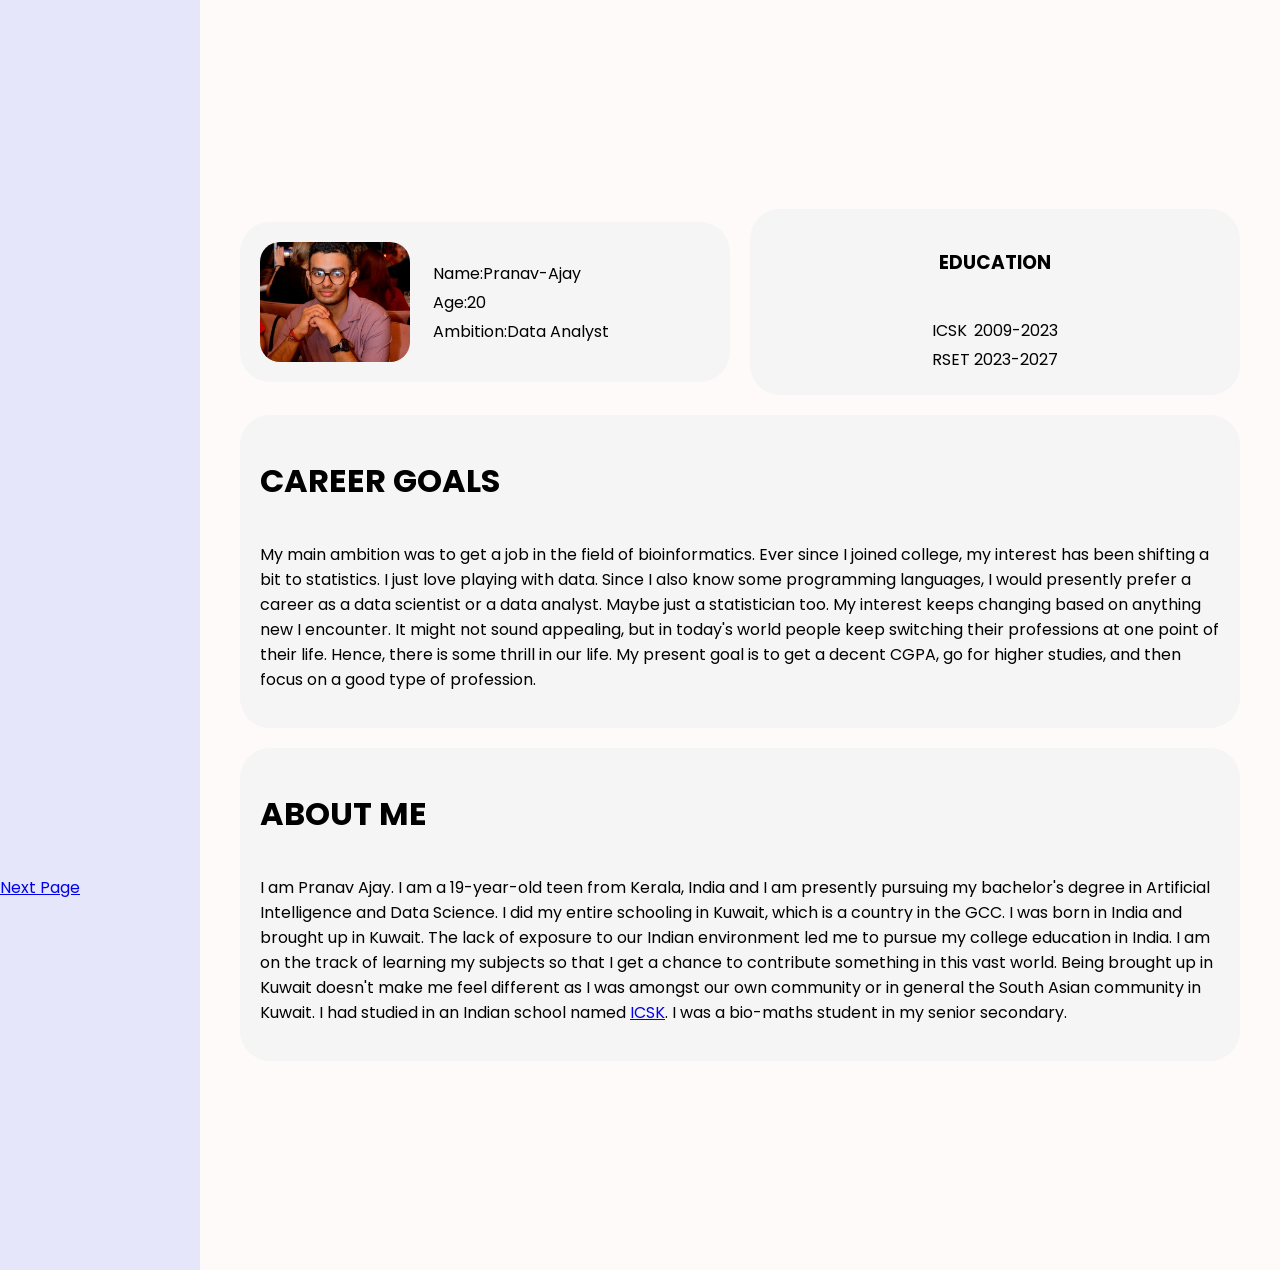
<file: index.html>
<html>
  <head><title>DASHBOARD</title>
  <link
href="https://fonts.googleapis.com/css2?family=Poppins&display=swap"
rel="stylesheet">
  <link rel="stylesheet" href="styles.css">
  </head>
  <body>
    <div class="side">
    </div>
    <div class="king">
    <div class="master">
    <div class="a">
    <img src="me.jpg">
    <table>
    <tr><td>Name:Pranav-Ajay</td></tr>
    <tr><td>Age:20</td></tr>
    <tr><td>Ambition:Data Analyst</td></tr>
    </table>
    </div>
    <div class="d">
    <table>
      <h3>EDUCATION</h3>
      <tr><td>ICSK</td><td>2009-2023</td></tr>
      <tr><td>RSET</td><td>2023-2027</td></tr>
    </table>
    </div>
</div>
    <div class="c">
    <h1>CAREER GOALS</h1>
<p>     
My main ambition was to get a job in the field of bioinformatics. Ever since I joined college, my interest has been shifting a bit to statistics. I just love playing with data. Since I also know some programming languages, I would presently prefer a career as a data scientist or a data analyst. Maybe just a statistician too. My interest keeps changing based on anything new I encounter. It might not sound appealing, but in today's world people keep switching their professions at one point of their life. Hence, there is some thrill in our life. My present goal is to get a decent CGPA, go for higher studies, and then focus on a good type of profession. </p>
</div>
<div class="b">
    <h1>ABOUT ME</h1> 
    <p> I am Pranav Ajay. I am a 19-year-old teen from Kerala, India and I am presently pursuing my bachelor's degree in Artificial Intelligence and Data Science. I did my entire schooling in Kuwait, which is a country in the GCC. I was born in India and brought up in Kuwait. The lack of exposure to our Indian environment led me to pursue my college education in India. I am on the track of learning my subjects so that I get a chance to contribute something in this vast world. Being brought up in Kuwait doesn't make me feel different as I was amongst our own community or in general the South Asian community in Kuwait. I had studied in an Indian school named <a href="https://en.wikipedia-on-ipfs.org/wiki/Indian_Community_School" target="_blank">ICSK</a>. I was a bio-maths student in my senior secondary. </p>
  </div>
</div>
  
  <footer><a href="project.html">Next Page</a></footer>
  
   
   </body>
</html>
</file>
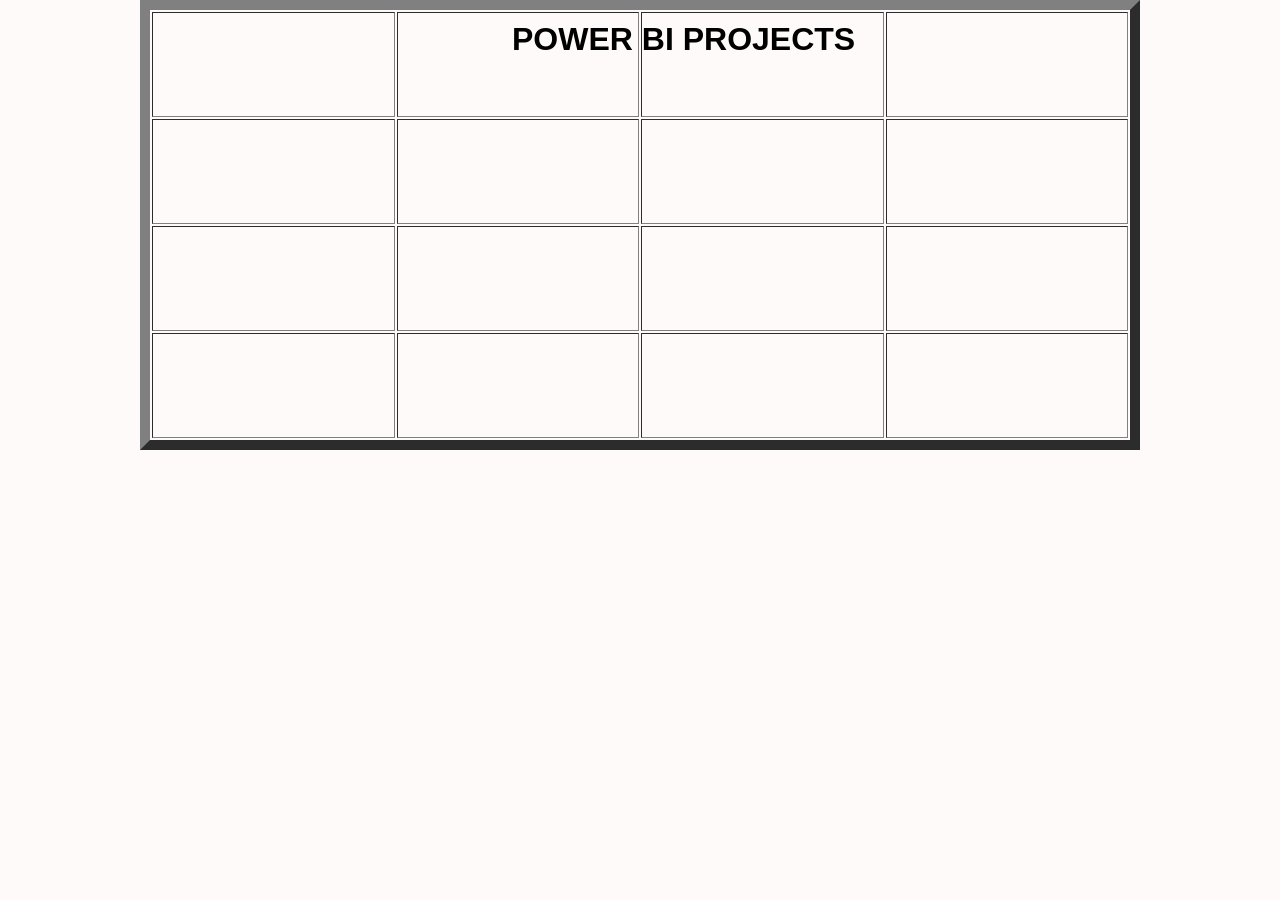
<file: project.html>
<html>
  <head>
   <link rel="stylesheet" href="styles.css">
  <title>Power BI projects</title></head>
<body class="o">
  <h1 class="y">POWER BI PROJECTS</h1>
  <div class="teacher">
  <table class="tab" border=10px>
   <tr class="row">
  <td class="cell"><div></div></td>
  <td class="cell"><div></div></td>
  <td class="cell"><div></div></td>
  <td class="cell"><div></div></td>
</tr>

<tr class="row">
  <td class="cell"><div></div></td>
  <td class="cell"><div></div></td>
  <td class="cell"><div></div></td>
  <td class="cell"><div></div></td>
</tr>

<tr class="row">
  <td class="cell"><div></div></td>
  <td class="cell"><div></div></td>
  <td class="cell"><div></div></td>
  <td class="cell"><div></div></td>
</tr>

<tr class="row">
  <td class="cell"><div></div></td>
  <td class="cell"><div></div></td>
  <td class="cell"><div></div></td>
  <td class="cell"><div></div></td>
</tr>

  </table>
  </div>
</body>
</html>
</file>
<file: styles.css>
body{
  font-family:Poppins,sans-serif;
  background-color:#FFFAFA;
  min-height:100vh;

  display:flex;
  flex-direction:row;

  margin:0;
}

.side{ gap:40px; display:flex; flex-direction:column; align-items:flex-start; width:100px; min-height:130vh; padding:50px; background-color:#E6E6FA; }

.king{
  position:relative;

  display:flex;
  flex-direction:column;
  align-items:center;

  gap:20px;

  width:80%;
  max-width:1000px;

  margin:auto;
  padding:20px;
  
}

.master{
  display:flex;
  flex-direction:row;
  align-items:center;

  gap:20px;

  width:100%;
}

.a{
  flex:1;

  min-height:120px;

  display:flex;
  flex-direction:row;
  align-items:center;

  gap:20px;

  padding:20px;

  background-color:#F5F5F5;
  border-radius:30px;
  transition:0.3s;
}

.d{
  flex:1;

  min-height:120px;

  display:flex;
  flex-direction:column;
  align-items:center;

  gap:20px;

  padding:20px;

  background-color:#F5F5F5;
  border-radius:30px;
  transition:0.3s;
}

.b,.c{
  flex:1;

  min-height:120px;

  display:flex;
  flex-direction:column;

  padding:20px;

  background-color:#F5F5F5;
  border-radius:30px;
  transition:0.3s;
}

img{
  width:150px;
  height:120px;

  border-radius:20px;
  object-fit:cover;
  
}

footer{
  display:flex;
  position:absolute;
  bottom:0;
  align-items:center;
  background-color:#E6E6FA;
}

.y{
  position:fixed;
  top:0;
  left:40%;}

.o{
  font-family:Poppins,sans-serif;
  background-color:#FFFAFA;

  display:flex;
  flex-direction:column;
  align-items:center;
  gap:30px;

  margin:0;
}

.teacher{
  width:100%;
  max-width:1000px;

  display:flex;
  flex-direction:column;
  justify-content:center;
  align-items:center;
}

.tab{
  width:100%;
  max-width:1000px;
  min-height:50vh;}
</file>
